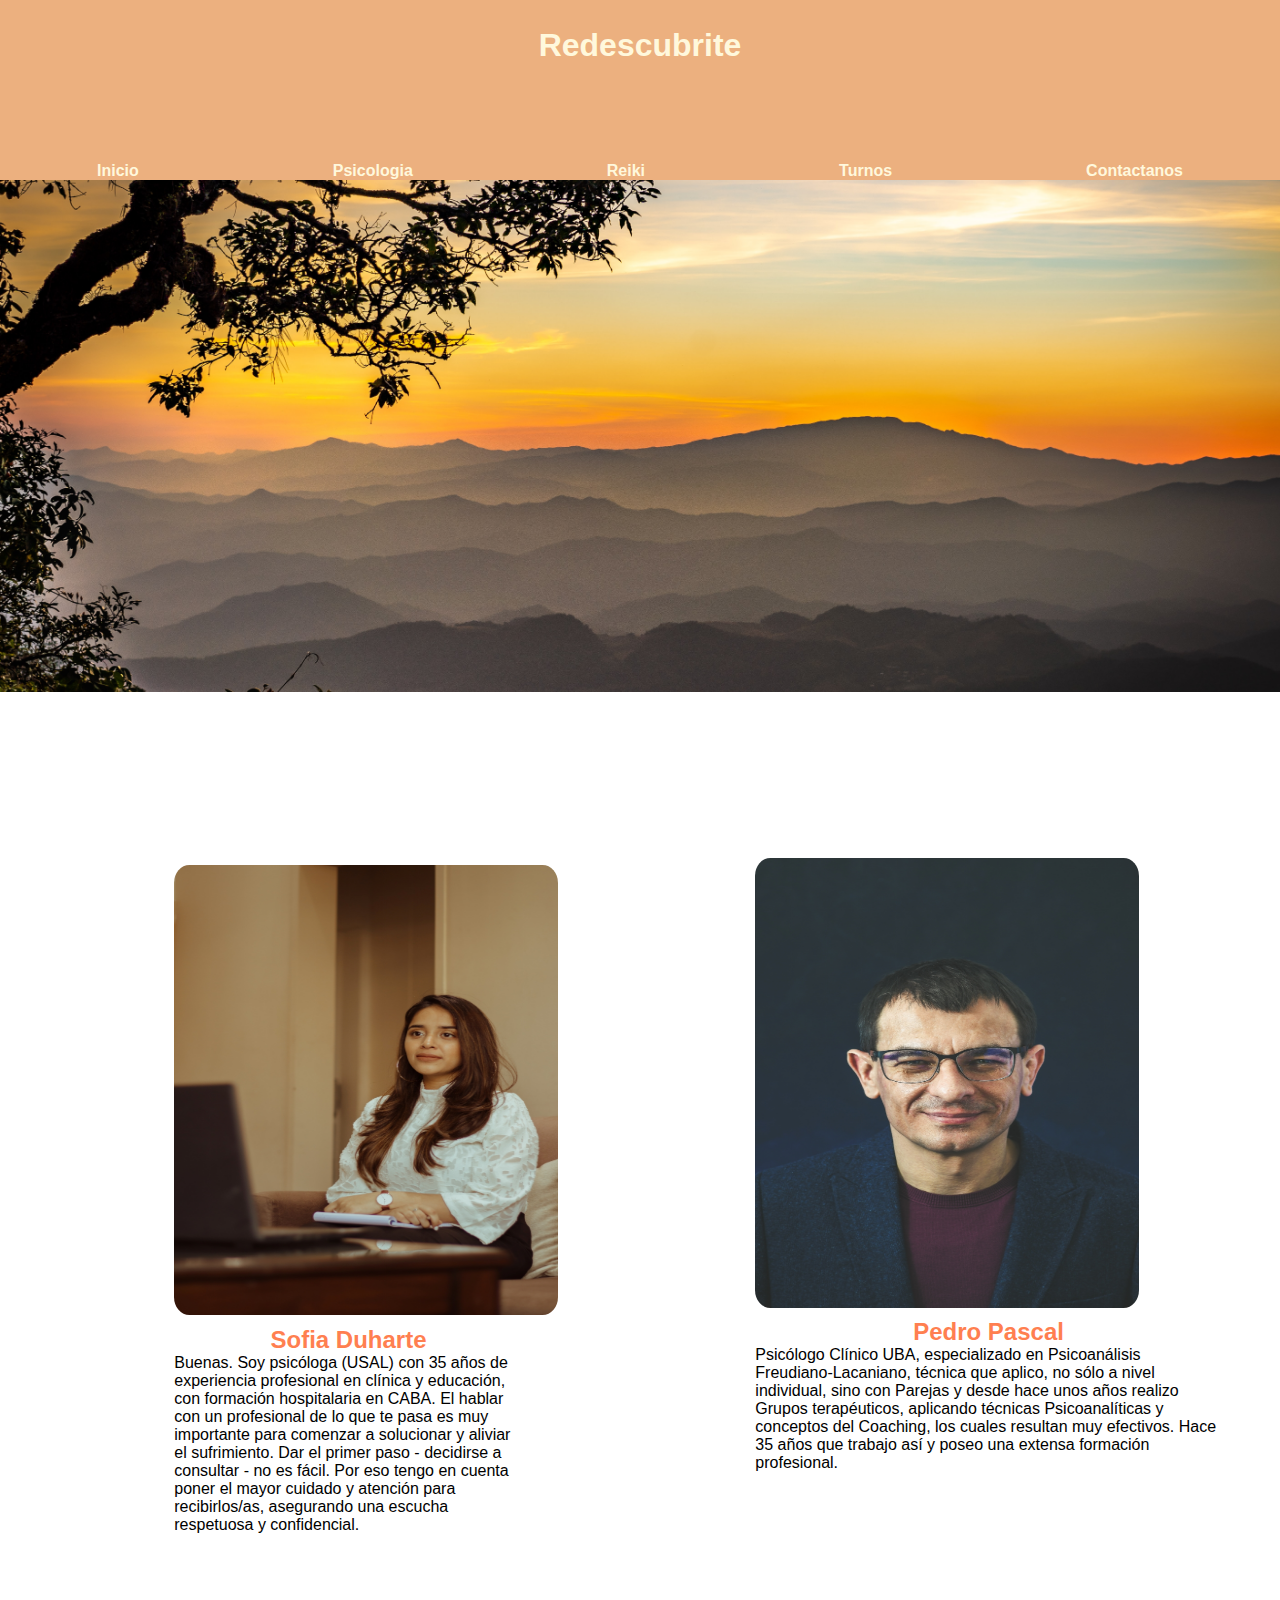
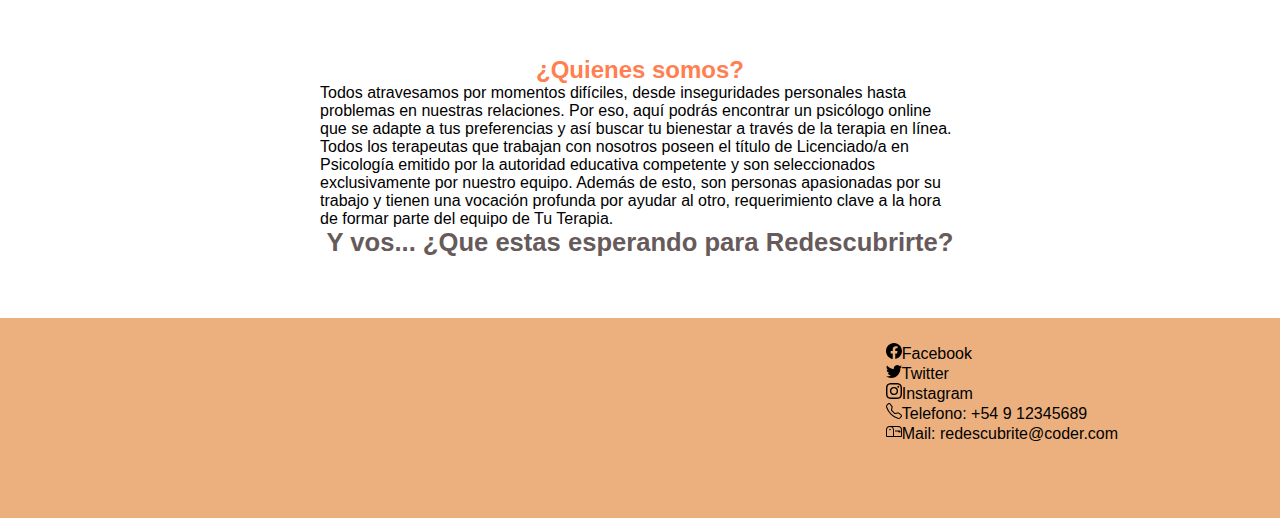
<file: index.html>
<!DOCTYPE html>
<html lang="es">
    <head>
        <meta charset="UTF-8">
        <meta name="viewport" content="width=device-width, initial-scale=1.0">
        <meta http-equiv="X-UA-Compatible" content="IE=edge">
        <meta name="description" content="En este sitio web puedes hayar una nueva terapia en tu vida,
         que no solo esta basado desde la psicología, sino tambien desde el reiki">
        <meta name="keywords" content="TERAPIA, PSICOLOGIA, REIKI">
        <title>Redescubrite</title> 
        <link rel="preconnect" href="https://fonts.gstatic.com">
        <link rel="stylesheet" href="https://uigradients.com/#AzurLane">
        <link rel="stylesheet" href="https://cdn.jsdelivr.net/npm/bootstrap@4.6.0/dist/css/bootstrap.min.css" integrity="sha384-B0vP5xmATw1+K9KRQjQERJvTumQW0nPEzvF6L/Z6nronJ3oUOFUFpCjEUQouq2+l" crossorigin="anonymous">
        <link rel="stylesheet" href="" type="text/css"> 
        <link rel="stylesheet" href="css/estilos.css">
    </head>
    <body class="content">
        <header>
            <h1 class="dates">Redescubrite</h1>
            <nav>
                <ul>
                    <li class="hello__li__a"><a href="index.html">Inicio</a></li>
                    <li class="hello__li__a"><a href="proyect/psicologia.html">Psicologia</a></li>
                    <li class="hello__li__a"><a href="proyect/reiki.html">Reiki</a></li>
                    <li class="hello__li__a"><a href="proyect/turnos.html">Turnos</a></li>
                    <li class="hello__li__a"><a href="proyect/contactanos.html">Contactanos</a></li>
                </ul>   
            </nav>
            <div class="imagenFrase"> 
                <img src="./Photos/darcey-beau-cy94-kMUPdE-unsplash.jpg" alt="" class="imagenHeader">
            </div> 
            
        </header>
        <main class="main1">  
            <div class="profesional">
                <img src= "./Photos/dollar-gill-e0eoPf10YM8-unsplash48.jpg" alt="" class="imagenProfesional1">
                <h2>Sofia Duharte</h2>
                <p class="pProfesionales1">Buenas. Soy psicóloga (USAL) con 35 años de experiencia profesional en clínica
                    y educación, con formación hospitalaria en CABA. El hablar con un profesional de lo que te pasa es muy importante
                    para comenzar a solucionar y aliviar el sufrimiento. Dar el primer paso - decidirse a consultar - no es fácil. Por eso tengo en cuenta poner el mayor
                    cuidado y atención para recibirlos/as, asegurando una escucha respetuosa y confidencial.
                </p>
            </div>
            <div class="profesional"> 
                <img src="./Photos/michal-parzuchowski-S7nzSaoMQi4-unsplash48.jpg" alt="" class="imagenProfesional2">
                <h2>Pedro Pascal</h2>
                <p class="pProfesionales2">Psicólogo Clínico UBA, especializado en Psicoanálisis Freudiano-Lacaniano, técnica que aplico, no sólo a nivel individual, sino con Parejas y desde hace unos años realizo Grupos terapéuticos, aplicando técnicas Psicoanalíticas y conceptos del Coaching, los cuales resultan muy efectivos. Hace 35 años que trabajo así y poseo una extensa formación profesional.
                    </p>  
            </div>
        </main>
        <div class="divInd">
            <h2>¿Quienes somos?</h2>
        <p class="pReiki">Todos atravesamos por momentos difíciles, 
            desde inseguridades personales hasta problemas en nuestras relaciones. 
            Por eso, aquí podrás encontrar un psicólogo online que se adapte a tus preferencias
            y así buscar tu bienestar a través de la terapia en línea. Todos los terapeutas que 
            trabajan con nosotros poseen el título de Licenciado/a en Psicología emitido por la 
            autoridad educativa competente y son seleccionados exclusivamente por nuestro equipo.
            Además de esto, son personas apasionadas por su trabajo y tienen una vocación profunda por ayudar al otro,
            requerimiento clave a la hora de formar parte del equipo de Tu Terapia. </p>
        <p class="fraseHeader dates"> 
            Y vos... ¿Que estas esperando para Redescubrirte?
        </p>  
        </div>

        <footer>
            <iframe src="https://www.google.com/maps/embed?pb=!1m18!1m12!1m3!1d3316.1537936990358!2d151.2681079340488!3d-33.78252645651318!2m3!1f0!2f0!3f0!3m2!1i1024!2i768!4f13.1!3m3!1m2!1s0x6b12abb2a3e9a3d1%3A0xb3c8d25d6c223ade!2s274%20Condamine%20St%2C%20Manly%20Vale%20NSW%202093%2C%20Australia!5e0!3m2!1ses-419!2sar!4v1622150904825!5m2!1ses-419!2sar" width="300" height="150" style="border:0;" allowfullscreen="" loading="lazy"></iframe>
            <ul>
                <li><svg xmlns="http://www.w3.org/2000/svg" width="16" height="16" fill="currentColor" class="bi bi-facebook" viewBox="0 0 16 16">
                    <path d="M16 8.049c0-4.446-3.582-8.05-8-8.05C3.58 0-.002 3.603-.002 8.05c0 4.017 2.926 7.347 6.75 7.951v-5.625h-2.03V8.05H6.75V6.275c0-2.017 1.195-3.131 3.022-3.131.876 0 1.791.157 1.791.157v1.98h-1.009c-.993 0-1.303.621-1.303 1.258v1.51h2.218l-.354 2.326H9.25V16c3.824-.604 6.75-3.934 6.75-7.951z"/>
                  </svg><a href="https://www.facebook.com/">Facebook</a></li>
                <li><svg xmlns="http://www.w3.org/2000/svg" width="16" height="16" fill="currentColor" class="bi bi-twitter" viewBox="0 0 16 16">
                    <path d="M5.026 15c6.038 0 9.341-5.003 9.341-9.334 0-.14 0-.282-.006-.422A6.685 6.685 0 0 0 16 3.542a6.658 6.658 0 0 1-1.889.518 3.301 3.301 0 0 0 1.447-1.817 6.533 6.533 0 0 1-2.087.793A3.286 3.286 0 0 0 7.875 6.03a9.325 9.325 0 0 1-6.767-3.429 3.289 3.289 0 0 0 1.018 4.382A3.323 3.323 0 0 1 .64 6.575v.045a3.288 3.288 0 0 0 2.632 3.218 3.203 3.203 0 0 1-.865.115 3.23 3.23 0 0 1-.614-.057 3.283 3.283 0 0 0 3.067 2.277A6.588 6.588 0 0 1 .78 13.58a6.32 6.32 0 0 1-.78-.045A9.344 9.344 0 0 0 5.026 15z"/>
                  </svg><a href="https://twitter.com/">Twitter</a></li>
                <li><svg xmlns="http://www.w3.org/2000/svg" width="16" height="16" fill="currentColor" class="bi bi-instagram" viewBox="0 0 16 16">
                    <path d="M8 0C5.829 0 5.556.01 4.703.048 3.85.088 3.269.222 2.76.42a3.917 3.917 0 0 0-1.417.923A3.927 3.927 0 0 0 .42 2.76C.222 3.268.087 3.85.048 4.7.01 5.555 0 5.827 0 8.001c0 2.172.01 2.444.048 3.297.04.852.174 1.433.372 1.942.205.526.478.972.923 1.417.444.445.89.719 1.416.923.51.198 1.09.333 1.942.372C5.555 15.99 5.827 16 8 16s2.444-.01 3.298-.048c.851-.04 1.434-.174 1.943-.372a3.916 3.916 0 0 0 1.416-.923c.445-.445.718-.891.923-1.417.197-.509.332-1.09.372-1.942C15.99 10.445 16 10.173 16 8s-.01-2.445-.048-3.299c-.04-.851-.175-1.433-.372-1.941a3.926 3.926 0 0 0-.923-1.417A3.911 3.911 0 0 0 13.24.42c-.51-.198-1.092-.333-1.943-.372C10.443.01 10.172 0 7.998 0h.003zm-.717 1.442h.718c2.136 0 2.389.007 3.232.046.78.035 1.204.166 1.486.275.373.145.64.319.92.599.28.28.453.546.598.92.11.281.24.705.275 1.485.039.843.047 1.096.047 3.231s-.008 2.389-.047 3.232c-.035.78-.166 1.203-.275 1.485a2.47 2.47 0 0 1-.599.919c-.28.28-.546.453-.92.598-.28.11-.704.24-1.485.276-.843.038-1.096.047-3.232.047s-2.39-.009-3.233-.047c-.78-.036-1.203-.166-1.485-.276a2.478 2.478 0 0 1-.92-.598 2.48 2.48 0 0 1-.6-.92c-.109-.281-.24-.705-.275-1.485-.038-.843-.046-1.096-.046-3.233 0-2.136.008-2.388.046-3.231.036-.78.166-1.204.276-1.486.145-.373.319-.64.599-.92.28-.28.546-.453.92-.598.282-.11.705-.24 1.485-.276.738-.034 1.024-.044 2.515-.045v.002zm4.988 1.328a.96.96 0 1 0 0 1.92.96.96 0 0 0 0-1.92zm-4.27 1.122a4.109 4.109 0 1 0 0 8.217 4.109 4.109 0 0 0 0-8.217zm0 1.441a2.667 2.667 0 1 1 0 5.334 2.667 2.667 0 0 1 0-5.334z"/>
                  </svg><a href="https://www.instagram.com/">Instagram</a></li>
                <li><svg xmlns="http://www.w3.org/2000/svg" width="16" height="16" fill="currentColor" class="bi bi-telephone" viewBox="0 0 16 16">
                    <path d="M3.654 1.328a.678.678 0 0 0-1.015-.063L1.605 2.3c-.483.484-.661 1.169-.45 1.77a17.568 17.568 0 0 0 4.168 6.608 17.569 17.569 0 0 0 6.608 4.168c.601.211 1.286.033 1.77-.45l1.034-1.034a.678.678 0 0 0-.063-1.015l-2.307-1.794a.678.678 0 0 0-.58-.122l-2.19.547a1.745 1.745 0 0 1-1.657-.459L5.482 8.062a1.745 1.745 0 0 1-.46-1.657l.548-2.19a.678.678 0 0 0-.122-.58L3.654 1.328zM1.884.511a1.745 1.745 0 0 1 2.612.163L6.29 2.98c.329.423.445.974.315 1.494l-.547 2.19a.678.678 0 0 0 .178.643l2.457 2.457a.678.678 0 0 0 .644.178l2.189-.547a1.745 1.745 0 0 1 1.494.315l2.306 1.794c.829.645.905 1.87.163 2.611l-1.034 1.034c-.74.74-1.846 1.065-2.877.702a18.634 18.634 0 0 1-7.01-4.42 18.634 18.634 0 0 1-4.42-7.009c-.362-1.03-.037-2.137.703-2.877L1.885.511z"/>
                  </svg>Telefono: +54 9 12345689</li>
                <li><svg xmlns="http://www.w3.org/2000/svg" width="16" height="16" fill="currentColor" class="bi bi-mailbox" viewBox="0 0 16 16">
                    <path d="M4 4a3 3 0 0 0-3 3v6h6V7a3 3 0 0 0-3-3zm0-1h8a4 4 0 0 1 4 4v6a1 1 0 0 1-1 1H1a1 1 0 0 1-1-1V7a4 4 0 0 1 4-4zm2.646 1A3.99 3.99 0 0 1 8 7v6h7V7a3 3 0 0 0-3-3H6.646z"/>
                    <path d="M11.793 8.5H9v-1h5a.5.5 0 0 1 .5.5v1a.5.5 0 0 1-.5.5h-1a.5.5 0 0 1-.354-.146l-.853-.854zM5 7c0 .552-.448 0-1 0s-1 .552-1 0a1 1 0 0 1 2 0z"/>
                  </svg>Mail: redescubrite@coder.com</li>
            </ul>                
        </footer>
        <script src="https://code.jquery.com/jquery-3.5.1.slim.min.js" integrity="sha384-DfXdz2htPH0lsSSs5nCTpuj/zy4C+OGpamoFVy38MVBnE+IbbVYUew+OrCXaRkfj" crossorigin="anonymous"></script>
        <script src="https://cdn.jsdelivr.net/npm/popper.js@1.16.1/dist/umd/popper.min.js" integrity="sha384-9/reFTGAW83EW2RDu2S0VKaIzap3H66lZH81PoYlFhbGU+6BZp6G7niu735Sk7lN" crossorigin="anonymous"></script>
        <script src="https://cdn.jsdelivr.net/npm/bootstrap@4.6.0/dist/js/bootstrap.min.js" integrity="sha384-+YQ4JLhjyBLPDQt//I+STsc9iw4uQqACwlvpslubQzn4u2UU2UFM80nGisd026JF" crossorigin="anonymous"></script> 
    </body>
</html>
</file>
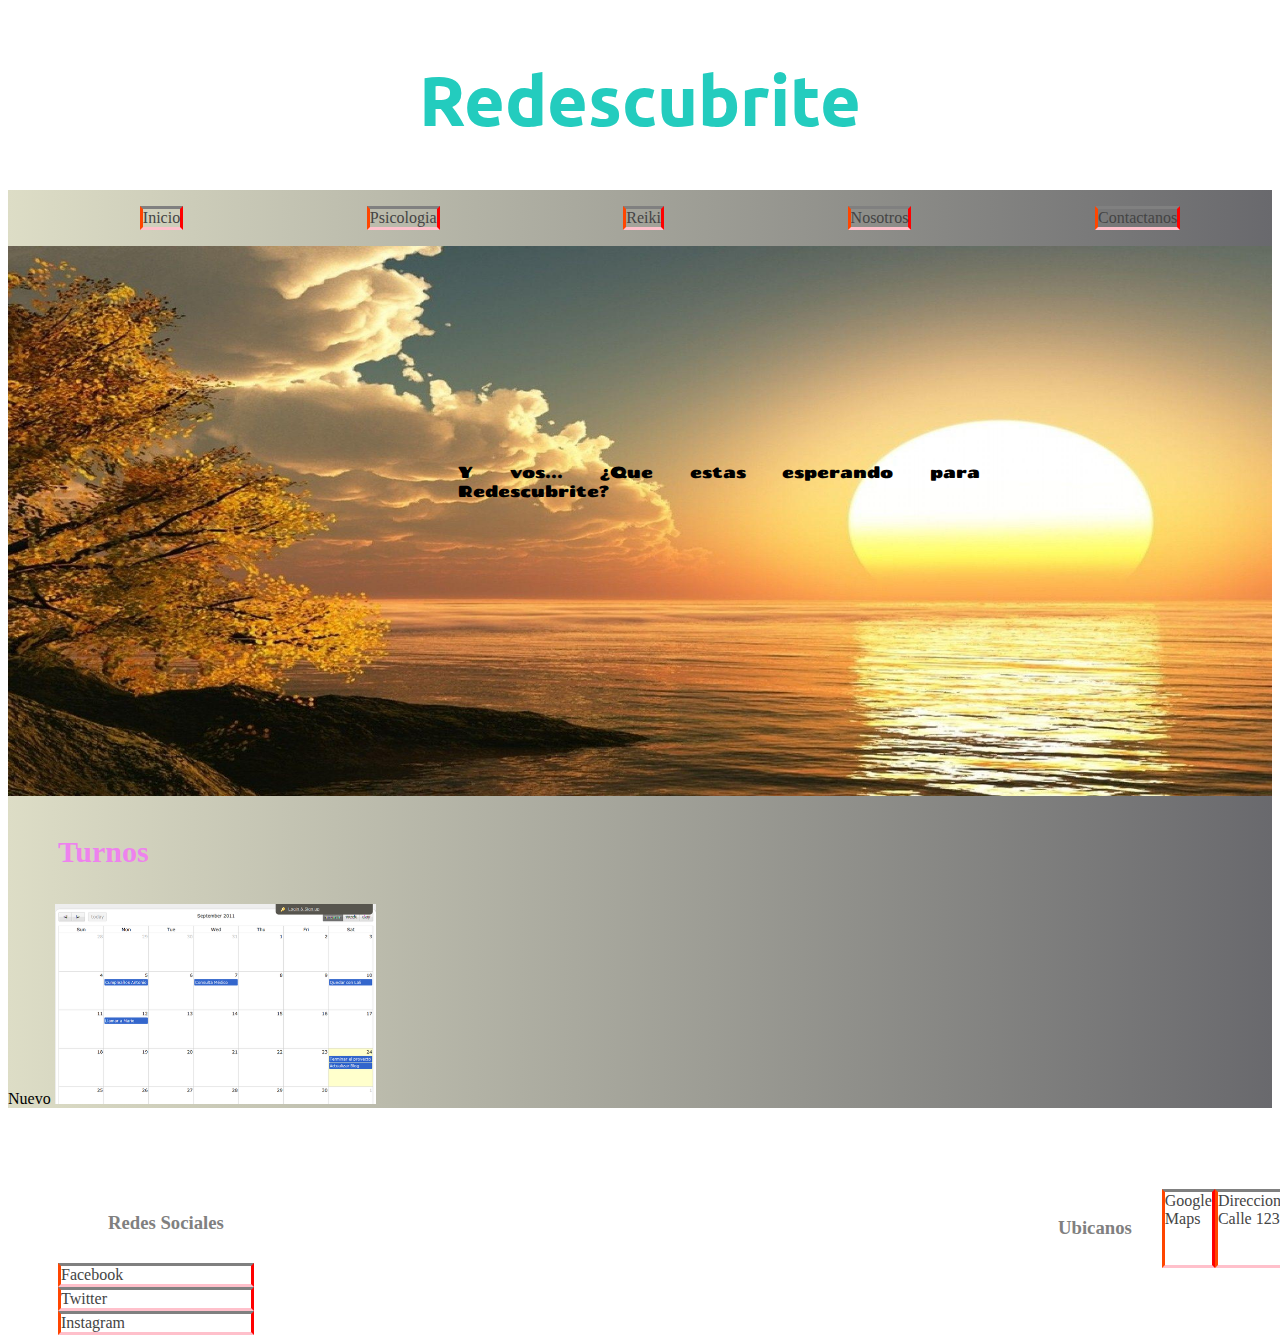
<file: indext.html>
<!DOCTYPE html>
<html lang="en">
    <head>
        <meta charset="UTF-8">
        <meta http-equiv="X-UA-Compatible" content="IE=edge">
        <meta name="descripcion" content="En este sitio web puedes hayar una nueva terapia en tu vida,
         que no solo esta basado desde la psicología, sino tambien desde el reiki">
        <meta name="keywords" content="TERAPIA, PSICOLOGIA, REIKI">
        <title>Redescubrite</title> 
        <link rel="stylesheet" href="./style.css" type="text/css">
        <link rel="stylesheet" href="https://fonts.googleapis.com/css2?family=Ubuntu&display=swap">
        <link rel="stylesheet" href="https://fonts.googleapis.com/css2?family=Yanone+Kaffeesatz&display=swap">
        <link rel="stylesheet" href="https://uigradients.com/#AzurLane">
        <link rel="stylesheet" href="https://fonts.googleapis.com/css2?family=Chango&display=swap">
        <link rel="stylesheet" href="https://cdn.jsdelivr.net/npm/bootstrap@4.6.0/dist/css/bootstrap.min.css" 
        integrity="sha384-B0vP5xmATw1+K9KRQjQERJvTumQW0nPEzvF6L/Z6nronJ3oUOFUFpCjEUQouq2+l" crossorigin="anonymous">
        <script src="https://cdn.jsdelivr.net/npm/bootstrap@4.6.0/dist/js/bootstrap.bundle.min.js" 
        integrity="sha384-Piv4xVNRyMGpqkS2by6br4gNJ7DXjqk09RmUpJ8jgGtD7zP9yug3goQfGII0yAns" crossorigin="anonymous">
        </script>
        <script src="https://code.jquery.com/jquery-3.5.1.slim.min.js" integrity="sha384-DfXdz2htPH0lsSSs5nCTpuj/zy4C+OGpamoFVy38MVBnE+IbbVYUew+OrCXaRkfj" crossorigin="anonymous"></script>
        <script src="https://cdn.jsdelivr.net/npm/popper.js@1.16.1/dist/umd/popper.min.js" 
        integrity="sha384-9/reFTGAW83EW2RDu2S0VKaIzap3H66lZH81PoYlFhbGU+6BZp6G7niu735Sk7lN" crossorigin="anonymous">
        </script>
        <script src="https://cdn.jsdelivr.net/npm/bootstrap@4.6.0/dist/js/bootstrap.min.js" 
        integrity="sha384-+YQ4JLhjyBLPDQt//I+STsc9iw4uQqACwlvpslubQzn4u2UU2UFM80nGisd026JF" crossorigin="anonymous">
        </script>
    </head>
    <body class="content">
        <header><h1 class="dates">Redescubrite</h1> </header>
        <main class="gradinicio">    
                <nav>
                    <ul class="hello">
                        <li class="hello__li__a"><a href="./indext.html">Inicio</a></li>
                        <li class="hello__li__a"><a href="./proyect/psicologia.html">Psicologia</a></li>
                        <li class="hello__li__a"><a href="./proyect/reiki.html">Reiki</a></li>
                        <li class="hello__li__a"><a href="./proyect/quienessomos.html">Nosotros</a></li>
                        <li class="hello__li__a"><a href="./proyect/contactanos.html">Contactanos</a></li>
                    </ul>   
                </nav>
            <div>
                 <p class="parrafo"> 
                        Y vos... ¿Que estas esperando para Redescubrite?
                    </p>  </div>  
                    <img src="./Photos/amanecer.jpg" alt="" class="imagen1" ></div> 
                </div>     
                    <h2> Turnos </h2> 
                    <span class="badge badge-secondary"> Nuevo </span>
                    <img src="./Photos/Calendario.png" alt="" class="imagen2"> </div>     
        </main>
        <footer>
                    <nav>
                        <ul class="ulfooter">
                            <h3>Ubicanos</h3>
                            <li><a href="https://www.google.com.ar/maps/preview">Google Maps</a></li>
                            <li><a href="">Direccion: Calle 123</a></li>
                            <li><a href="">Codigo Postal: 1234</a></li>
                            <li><a href="">Telofono: 114567895</a></li>
                        </ul>
                    </nav>
                       <div> 
                        <nav>
                                <ul class="ulfooter2 container">
                                    <h3>Redes Sociales</h3>
                                    <li><a href="https://www.facebook.com/">Facebook</a></li>
                                    <li><a href="https://twitter.com/">Twitter</a></li>
                                    <li><a href="https://www.instagram.com/">Instagram</a></li>
                                    
                                </ul>   
                    </nav>
                </div>  
                </div>     
            </footer>
    </body>
</html>
</file>
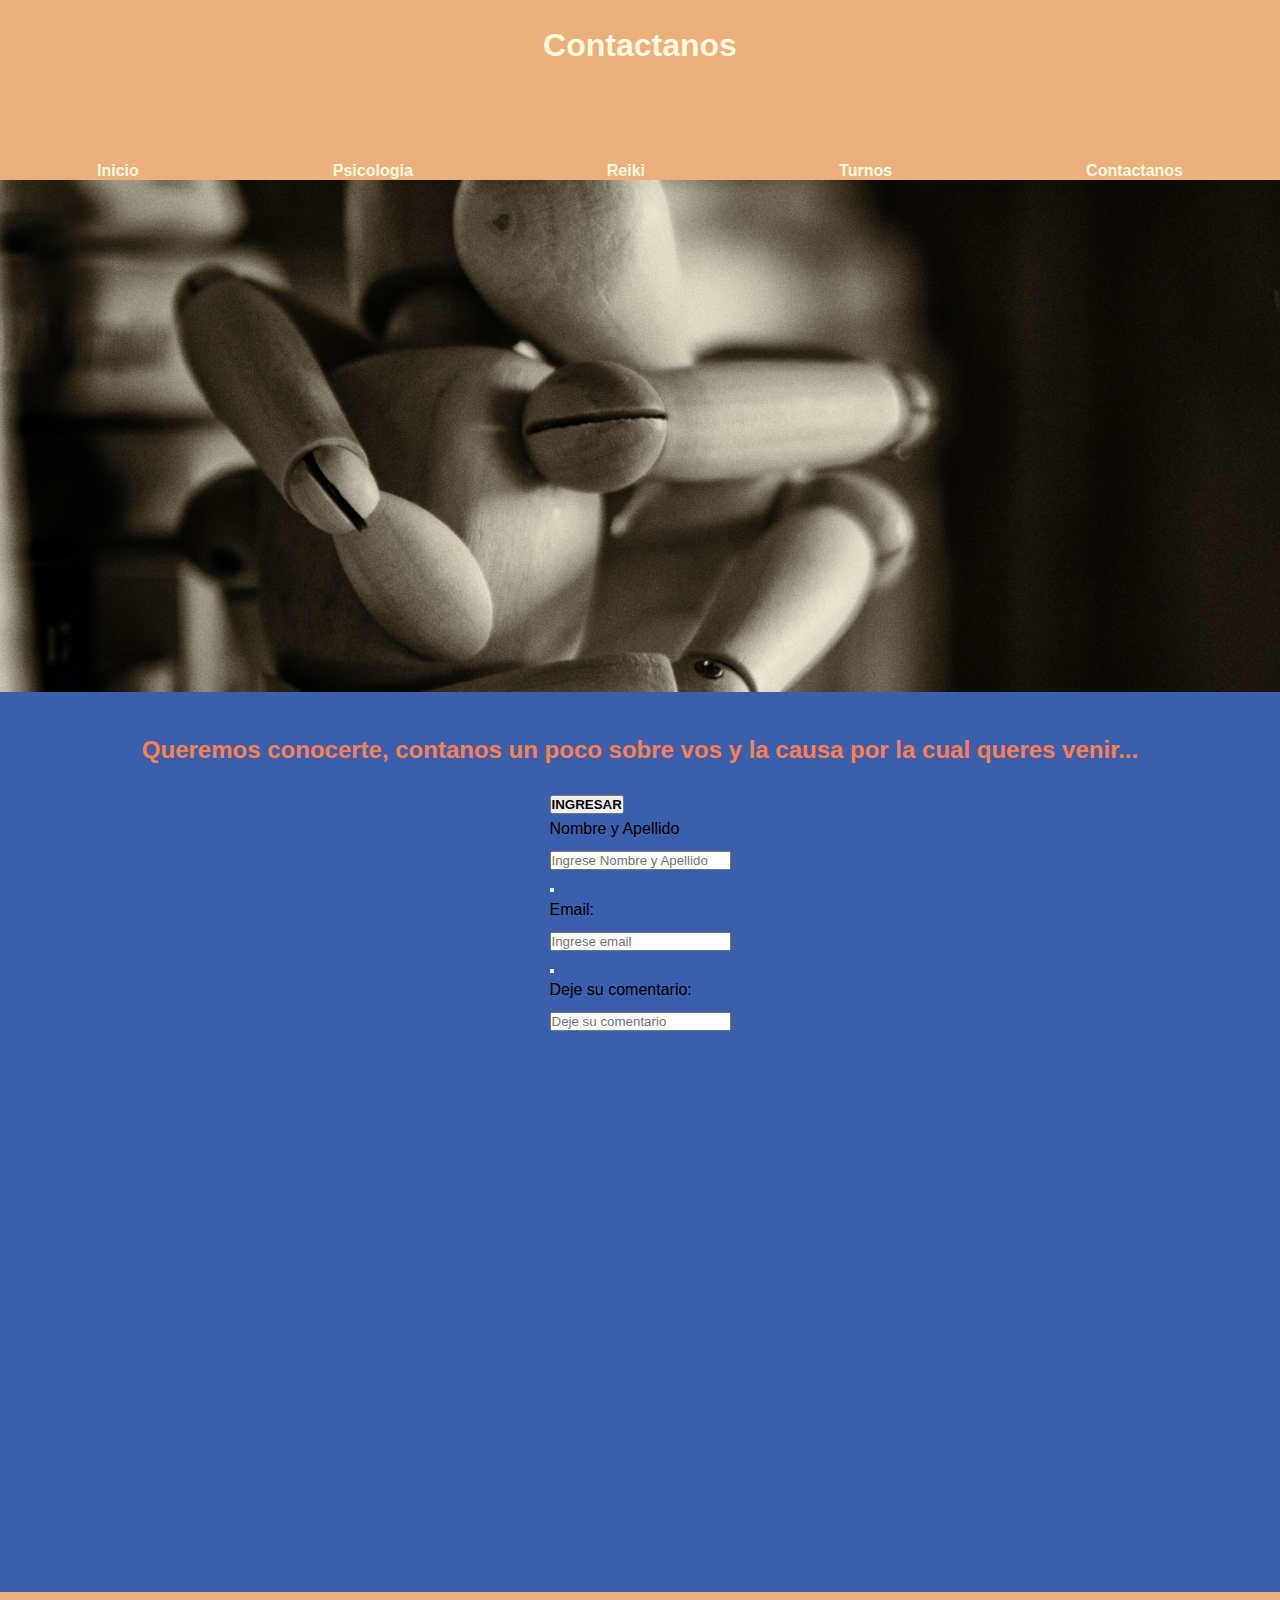
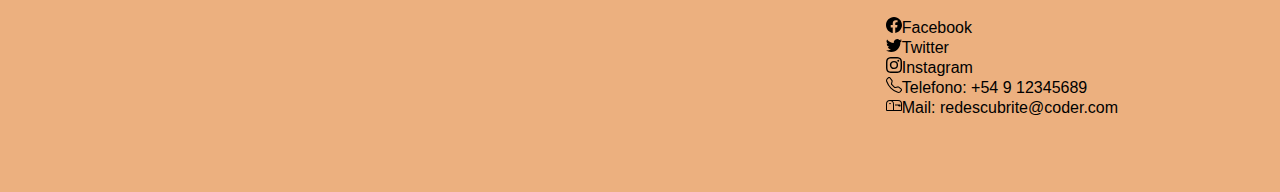
<file: proyect/contactanos.html>
<!DOCTYPE html>
<html lang="es">
    <head>
        <meta charset="UTF-8">
        <meta name="viewport" content="width=device-width, initial-scale=1.0">
        <meta http-equiv="X-UA-Compatible" content="IE=edge">
        <meta name="description" content="En este sitio web puedes hayar una nueva terapia en tu vida,
         que no solo esta basado desde la psicología, sino tambien desde el reiki">
        <meta name="keywords" content="TERAPIA, PSICOLOGIA, REIKI">
        <title>Redescubrite</title> 
        <link rel="preconnect" href="https://fonts.gstatic.com">
        <link rel="stylesheet" href="https://uigradients.com/#AzurLane">
        <link rel="stylesheet" href="https://cdn.jsdelivr.net/npm/bootstrap@4.6.0/dist/css/bootstrap.min.css" integrity="sha384-B0vP5xmATw1+K9KRQjQERJvTumQW0nPEzvF6L/Z6nronJ3oUOFUFpCjEUQouq2+l" crossorigin="anonymous">
        <link rel="stylesheet" href="" type="text/css"> 
        <link rel="stylesheet" href="../css/estilos.css">
    </head>
    <body class="content">
        <header>
            <h1 class="dates">Contactanos</h1>
            <nav>
              <ul>
                  <li class="hello__li__a"><a href="../index.html">Inicio</a></li>
                  <li class="hello__li__a"><a href="./psicologia.html">Psicologia</a></li>
                  <li class="hello__li__a"><a href="./reiki.html">Reiki</a></li>
                  <li class="hello__li__a"><a href="./turnos.html">Turnos</a></li>
                  <li class="hello__li__a"><a href="./contactanos.html">Contactanos</a></li>
              </ul>   
          </nav>
        <div class="imagenFrase">
            <img src="../Photos/marco-bianchetti-vzFTmxTl0DQ-unsplash.jpg" alt="" class="imagenHeader">
        </div> 
    </header>
    <main class="backgroundcontactanos main3">
       <h2>Queremos conocerte, contanos un poco sobre vos y la causa por la cual queres venir...</h2>
        <div class="container">
          <form action="#">
            <button type="submit" class="btn btn-default">
            <p class="pTurnos">INGRESAR</p> </button>
            <div class="form-group">
              <label for="Nombre y Apellido">Nombre y Apellido</label>
              <input type="Nombre y Apellido" class="form-control" id="Nombre y Apellido" placeholder="Ingrese Nombre y Apellido" name="Nombre y Apellido">
        </div>
            <button type="submit" class="btn btn-default">
                    </button>
          <form action="#">
            <div class="form-group">
              <label for="email">Email:</label>
              <input type="email" class="form-control" id="email" placeholder="Ingrese email" name="email">
            </div>
          <form action="#">
              <button type="submit" class="btn btn-default">
                  </button>
                <div class="form-group">
                  <label for="Deje su comentario">Deje su comentario:</label>
                  <input type="Deje su comentario" class="form-control" id="Deje su comentario" placeholder="Deje su comentario" name="Deje su comentario">
                </div>
          </form>
      </main>
      <footer>
        <iframe src="https://www.google.com/maps/embed?pb=!1m18!1m12!1m3!1d3316.1537936990358!2d151.2681079340488!3d-33.78252645651318!2m3!1f0!2f0!3f0!3m2!1i1024!2i768!4f13.1!3m3!1m2!1s0x6b12abb2a3e9a3d1%3A0xb3c8d25d6c223ade!2s274%20Condamine%20St%2C%20Manly%20Vale%20NSW%202093%2C%20Australia!5e0!3m2!1ses-419!2sar!4v1622150904825!5m2!1ses-419!2sar" width="300" height="150" style="border:0;" allowfullscreen="" loading="lazy"></iframe>
        <ul>
            <li><svg xmlns="http://www.w3.org/2000/svg" width="16" height="16" fill="currentColor" class="bi bi-facebook" viewBox="0 0 16 16">
                <path d="M16 8.049c0-4.446-3.582-8.05-8-8.05C3.58 0-.002 3.603-.002 8.05c0 4.017 2.926 7.347 6.75 7.951v-5.625h-2.03V8.05H6.75V6.275c0-2.017 1.195-3.131 3.022-3.131.876 0 1.791.157 1.791.157v1.98h-1.009c-.993 0-1.303.621-1.303 1.258v1.51h2.218l-.354 2.326H9.25V16c3.824-.604 6.75-3.934 6.75-7.951z"/>
              </svg><a href="https://www.facebook.com/">Facebook</a></li>
            <li><svg xmlns="http://www.w3.org/2000/svg" width="16" height="16" fill="currentColor" class="bi bi-twitter" viewBox="0 0 16 16">
                <path d="M5.026 15c6.038 0 9.341-5.003 9.341-9.334 0-.14 0-.282-.006-.422A6.685 6.685 0 0 0 16 3.542a6.658 6.658 0 0 1-1.889.518 3.301 3.301 0 0 0 1.447-1.817 6.533 6.533 0 0 1-2.087.793A3.286 3.286 0 0 0 7.875 6.03a9.325 9.325 0 0 1-6.767-3.429 3.289 3.289 0 0 0 1.018 4.382A3.323 3.323 0 0 1 .64 6.575v.045a3.288 3.288 0 0 0 2.632 3.218 3.203 3.203 0 0 1-.865.115 3.23 3.23 0 0 1-.614-.057 3.283 3.283 0 0 0 3.067 2.277A6.588 6.588 0 0 1 .78 13.58a6.32 6.32 0 0 1-.78-.045A9.344 9.344 0 0 0 5.026 15z"/>
              </svg><a href="https://twitter.com/">Twitter</a></li>
            <li><svg xmlns="http://www.w3.org/2000/svg" width="16" height="16" fill="currentColor" class="bi bi-instagram" viewBox="0 0 16 16">
                <path d="M8 0C5.829 0 5.556.01 4.703.048 3.85.088 3.269.222 2.76.42a3.917 3.917 0 0 0-1.417.923A3.927 3.927 0 0 0 .42 2.76C.222 3.268.087 3.85.048 4.7.01 5.555 0 5.827 0 8.001c0 2.172.01 2.444.048 3.297.04.852.174 1.433.372 1.942.205.526.478.972.923 1.417.444.445.89.719 1.416.923.51.198 1.09.333 1.942.372C5.555 15.99 5.827 16 8 16s2.444-.01 3.298-.048c.851-.04 1.434-.174 1.943-.372a3.916 3.916 0 0 0 1.416-.923c.445-.445.718-.891.923-1.417.197-.509.332-1.09.372-1.942C15.99 10.445 16 10.173 16 8s-.01-2.445-.048-3.299c-.04-.851-.175-1.433-.372-1.941a3.926 3.926 0 0 0-.923-1.417A3.911 3.911 0 0 0 13.24.42c-.51-.198-1.092-.333-1.943-.372C10.443.01 10.172 0 7.998 0h.003zm-.717 1.442h.718c2.136 0 2.389.007 3.232.046.78.035 1.204.166 1.486.275.373.145.64.319.92.599.28.28.453.546.598.92.11.281.24.705.275 1.485.039.843.047 1.096.047 3.231s-.008 2.389-.047 3.232c-.035.78-.166 1.203-.275 1.485a2.47 2.47 0 0 1-.599.919c-.28.28-.546.453-.92.598-.28.11-.704.24-1.485.276-.843.038-1.096.047-3.232.047s-2.39-.009-3.233-.047c-.78-.036-1.203-.166-1.485-.276a2.478 2.478 0 0 1-.92-.598 2.48 2.48 0 0 1-.6-.92c-.109-.281-.24-.705-.275-1.485-.038-.843-.046-1.096-.046-3.233 0-2.136.008-2.388.046-3.231.036-.78.166-1.204.276-1.486.145-.373.319-.64.599-.92.28-.28.546-.453.92-.598.282-.11.705-.24 1.485-.276.738-.034 1.024-.044 2.515-.045v.002zm4.988 1.328a.96.96 0 1 0 0 1.92.96.96 0 0 0 0-1.92zm-4.27 1.122a4.109 4.109 0 1 0 0 8.217 4.109 4.109 0 0 0 0-8.217zm0 1.441a2.667 2.667 0 1 1 0 5.334 2.667 2.667 0 0 1 0-5.334z"/>
              </svg><a href="https://www.instagram.com/">Instagram</a></li>
            <li><svg xmlns="http://www.w3.org/2000/svg" width="16" height="16" fill="currentColor" class="bi bi-telephone" viewBox="0 0 16 16">
                <path d="M3.654 1.328a.678.678 0 0 0-1.015-.063L1.605 2.3c-.483.484-.661 1.169-.45 1.77a17.568 17.568 0 0 0 4.168 6.608 17.569 17.569 0 0 0 6.608 4.168c.601.211 1.286.033 1.77-.45l1.034-1.034a.678.678 0 0 0-.063-1.015l-2.307-1.794a.678.678 0 0 0-.58-.122l-2.19.547a1.745 1.745 0 0 1-1.657-.459L5.482 8.062a1.745 1.745 0 0 1-.46-1.657l.548-2.19a.678.678 0 0 0-.122-.58L3.654 1.328zM1.884.511a1.745 1.745 0 0 1 2.612.163L6.29 2.98c.329.423.445.974.315 1.494l-.547 2.19a.678.678 0 0 0 .178.643l2.457 2.457a.678.678 0 0 0 .644.178l2.189-.547a1.745 1.745 0 0 1 1.494.315l2.306 1.794c.829.645.905 1.87.163 2.611l-1.034 1.034c-.74.74-1.846 1.065-2.877.702a18.634 18.634 0 0 1-7.01-4.42 18.634 18.634 0 0 1-4.42-7.009c-.362-1.03-.037-2.137.703-2.877L1.885.511z"/>
              </svg>Telefono: +54 9 12345689</li>
            <li><svg xmlns="http://www.w3.org/2000/svg" width="16" height="16" fill="currentColor" class="bi bi-mailbox" viewBox="0 0 16 16">
                <path d="M4 4a3 3 0 0 0-3 3v6h6V7a3 3 0 0 0-3-3zm0-1h8a4 4 0 0 1 4 4v6a1 1 0 0 1-1 1H1a1 1 0 0 1-1-1V7a4 4 0 0 1 4-4zm2.646 1A3.99 3.99 0 0 1 8 7v6h7V7a3 3 0 0 0-3-3H6.646z"/>
                <path d="M11.793 8.5H9v-1h5a.5.5 0 0 1 .5.5v1a.5.5 0 0 1-.5.5h-1a.5.5 0 0 1-.354-.146l-.853-.854zM5 7c0 .552-.448 0-1 0s-1 .552-1 0a1 1 0 0 1 2 0z"/>
              </svg>Mail: redescubrite@coder.com</li>
        </ul>                
    </footer>
      <script src="https://code.jquery.com/jquery-3.5.1.slim.min.js" integrity="sha384-DfXdz2htPH0lsSSs5nCTpuj/zy4C+OGpamoFVy38MVBnE+IbbVYUew+OrCXaRkfj" crossorigin="anonymous"></script>
        <script src="https://cdn.jsdelivr.net/npm/popper.js@1.16.1/dist/umd/popper.min.js" integrity="sha384-9/reFTGAW83EW2RDu2S0VKaIzap3H66lZH81PoYlFhbGU+6BZp6G7niu735Sk7lN" crossorigin="anonymous"></script>
        <script src="https://cdn.jsdelivr.net/npm/bootstrap@4.6.0/dist/js/bootstrap.min.js" integrity="sha384-+YQ4JLhjyBLPDQt//I+STsc9iw4uQqACwlvpslubQzn4u2UU2UFM80nGisd026JF" crossorigin="anonymous"></script>
    </body>
</html>
</file>
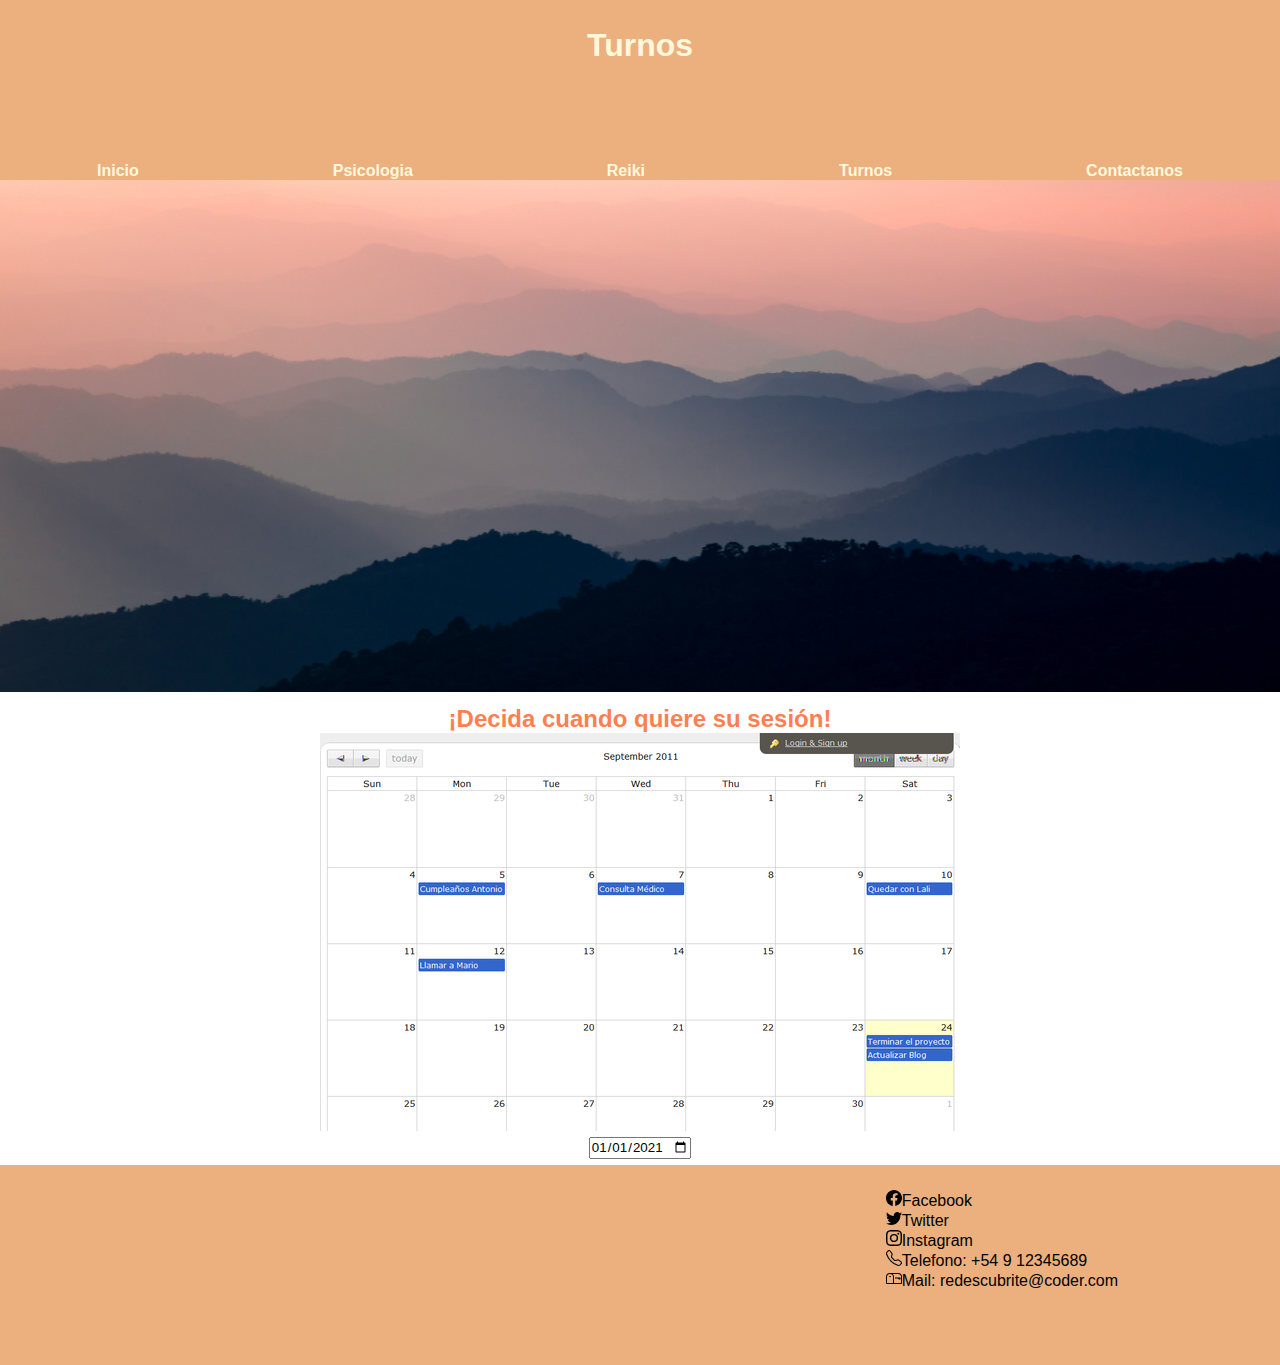
<file: proyect/turnos.html>
<!DOCTYPE html>
<html lang="es">
    <head>
        <meta charset="UTF-8">
        <meta name="viewport" content="width=device-width, initial-scale=1.0">
        <meta http-equiv="X-UA-Compatible" content="IE=edge">
        <meta name="description" content="En este sitio web puedes hayar una nueva terapia en tu vida,
         que no solo esta basado desde la psicología, sino tambien desde el reiki">
        <meta name="keywords" content="TERAPIA, PSICOLOGIA, REIKI">
        <title>Redescubrite</title> 
        <link rel="preconnect" href="https://fonts.gstatic.com">
        <link rel="stylesheet" href="https://uigradients.com/#AzurLane">
        <link rel="stylesheet" href="https://cdn.jsdelivr.net/npm/bootstrap@4.6.0/dist/css/bootstrap.min.css" integrity="sha384-B0vP5xmATw1+K9KRQjQERJvTumQW0nPEzvF6L/Z6nronJ3oUOFUFpCjEUQouq2+l" crossorigin="anonymous">
        <link rel="stylesheet" href="" type="text/css"> 
        <link rel="stylesheet" href="../css/estilos.css">
    </head>
    <body class="content">
        <header>
            <h1 class="dates">Turnos</h1>
            <nav>
                <ul>
                    <li class="hello__li__a"><a href="../index.html">Inicio</a></li>
                    <li class="hello__li__a"><a href="./psicologia.html">Psicologia</a></li>
                    <li class="hello__li__a"><a href="./reiki.html">Reiki</a></li>
                    <li class="hello__li__a"><a href="./turnos.html">Turnos</a></li>
                    <li class="hello__li__a"><a href="./contactanos.html">Contactanos</a></li>
                </ul>   
            </nav>
            <div class="imagenFrase">
                <img src="../Photos/ash-edmonds-mXBZo6PvjMk-unsplash.jpg" alt="" class="imagenHeader">
            </div> 
      </header>
      <main class="main2">
          <h2 class="dates">¡Decida cuando quiere su sesión!</h2>
          <img src="../Photos/Calendario.png" alt="" class="imagenturnos">
          <input type="date" id="start" name="trip-start"
        value="2021-01-01"
        min="2021-01-01" max="2021-12-31">
    </main>
    <footer>
        <iframe src="https://www.google.com/maps/embed?pb=!1m18!1m12!1m3!1d3316.1537936990358!2d151.2681079340488!3d-33.78252645651318!2m3!1f0!2f0!3f0!3m2!1i1024!2i768!4f13.1!3m3!1m2!1s0x6b12abb2a3e9a3d1%3A0xb3c8d25d6c223ade!2s274%20Condamine%20St%2C%20Manly%20Vale%20NSW%202093%2C%20Australia!5e0!3m2!1ses-419!2sar!4v1622150904825!5m2!1ses-419!2sar" width="300" height="150" style="border:0;" allowfullscreen="" loading="lazy"></iframe>
        <ul>
            <li><svg xmlns="http://www.w3.org/2000/svg" width="16" height="16" fill="currentColor" class="bi bi-facebook" viewBox="0 0 16 16">
                <path d="M16 8.049c0-4.446-3.582-8.05-8-8.05C3.58 0-.002 3.603-.002 8.05c0 4.017 2.926 7.347 6.75 7.951v-5.625h-2.03V8.05H6.75V6.275c0-2.017 1.195-3.131 3.022-3.131.876 0 1.791.157 1.791.157v1.98h-1.009c-.993 0-1.303.621-1.303 1.258v1.51h2.218l-.354 2.326H9.25V16c3.824-.604 6.75-3.934 6.75-7.951z"/>
              </svg><a href="https://www.facebook.com/">Facebook</a></li>
            <li><svg xmlns="http://www.w3.org/2000/svg" width="16" height="16" fill="currentColor" class="bi bi-twitter" viewBox="0 0 16 16">
                <path d="M5.026 15c6.038 0 9.341-5.003 9.341-9.334 0-.14 0-.282-.006-.422A6.685 6.685 0 0 0 16 3.542a6.658 6.658 0 0 1-1.889.518 3.301 3.301 0 0 0 1.447-1.817 6.533 6.533 0 0 1-2.087.793A3.286 3.286 0 0 0 7.875 6.03a9.325 9.325 0 0 1-6.767-3.429 3.289 3.289 0 0 0 1.018 4.382A3.323 3.323 0 0 1 .64 6.575v.045a3.288 3.288 0 0 0 2.632 3.218 3.203 3.203 0 0 1-.865.115 3.23 3.23 0 0 1-.614-.057 3.283 3.283 0 0 0 3.067 2.277A6.588 6.588 0 0 1 .78 13.58a6.32 6.32 0 0 1-.78-.045A9.344 9.344 0 0 0 5.026 15z"/>
              </svg><a href="https://twitter.com/">Twitter</a></li>
            <li><svg xmlns="http://www.w3.org/2000/svg" width="16" height="16" fill="currentColor" class="bi bi-instagram" viewBox="0 0 16 16">
                <path d="M8 0C5.829 0 5.556.01 4.703.048 3.85.088 3.269.222 2.76.42a3.917 3.917 0 0 0-1.417.923A3.927 3.927 0 0 0 .42 2.76C.222 3.268.087 3.85.048 4.7.01 5.555 0 5.827 0 8.001c0 2.172.01 2.444.048 3.297.04.852.174 1.433.372 1.942.205.526.478.972.923 1.417.444.445.89.719 1.416.923.51.198 1.09.333 1.942.372C5.555 15.99 5.827 16 8 16s2.444-.01 3.298-.048c.851-.04 1.434-.174 1.943-.372a3.916 3.916 0 0 0 1.416-.923c.445-.445.718-.891.923-1.417.197-.509.332-1.09.372-1.942C15.99 10.445 16 10.173 16 8s-.01-2.445-.048-3.299c-.04-.851-.175-1.433-.372-1.941a3.926 3.926 0 0 0-.923-1.417A3.911 3.911 0 0 0 13.24.42c-.51-.198-1.092-.333-1.943-.372C10.443.01 10.172 0 7.998 0h.003zm-.717 1.442h.718c2.136 0 2.389.007 3.232.046.78.035 1.204.166 1.486.275.373.145.64.319.92.599.28.28.453.546.598.92.11.281.24.705.275 1.485.039.843.047 1.096.047 3.231s-.008 2.389-.047 3.232c-.035.78-.166 1.203-.275 1.485a2.47 2.47 0 0 1-.599.919c-.28.28-.546.453-.92.598-.28.11-.704.24-1.485.276-.843.038-1.096.047-3.232.047s-2.39-.009-3.233-.047c-.78-.036-1.203-.166-1.485-.276a2.478 2.478 0 0 1-.92-.598 2.48 2.48 0 0 1-.6-.92c-.109-.281-.24-.705-.275-1.485-.038-.843-.046-1.096-.046-3.233 0-2.136.008-2.388.046-3.231.036-.78.166-1.204.276-1.486.145-.373.319-.64.599-.92.28-.28.546-.453.92-.598.282-.11.705-.24 1.485-.276.738-.034 1.024-.044 2.515-.045v.002zm4.988 1.328a.96.96 0 1 0 0 1.92.96.96 0 0 0 0-1.92zm-4.27 1.122a4.109 4.109 0 1 0 0 8.217 4.109 4.109 0 0 0 0-8.217zm0 1.441a2.667 2.667 0 1 1 0 5.334 2.667 2.667 0 0 1 0-5.334z"/>
              </svg><a href="https://www.instagram.com/">Instagram</a></li>
            <li><svg xmlns="http://www.w3.org/2000/svg" width="16" height="16" fill="currentColor" class="bi bi-telephone" viewBox="0 0 16 16">
                <path d="M3.654 1.328a.678.678 0 0 0-1.015-.063L1.605 2.3c-.483.484-.661 1.169-.45 1.77a17.568 17.568 0 0 0 4.168 6.608 17.569 17.569 0 0 0 6.608 4.168c.601.211 1.286.033 1.77-.45l1.034-1.034a.678.678 0 0 0-.063-1.015l-2.307-1.794a.678.678 0 0 0-.58-.122l-2.19.547a1.745 1.745 0 0 1-1.657-.459L5.482 8.062a1.745 1.745 0 0 1-.46-1.657l.548-2.19a.678.678 0 0 0-.122-.58L3.654 1.328zM1.884.511a1.745 1.745 0 0 1 2.612.163L6.29 2.98c.329.423.445.974.315 1.494l-.547 2.19a.678.678 0 0 0 .178.643l2.457 2.457a.678.678 0 0 0 .644.178l2.189-.547a1.745 1.745 0 0 1 1.494.315l2.306 1.794c.829.645.905 1.87.163 2.611l-1.034 1.034c-.74.74-1.846 1.065-2.877.702a18.634 18.634 0 0 1-7.01-4.42 18.634 18.634 0 0 1-4.42-7.009c-.362-1.03-.037-2.137.703-2.877L1.885.511z"/>
              </svg>Telefono: +54 9 12345689</li>
            <li><svg xmlns="http://www.w3.org/2000/svg" width="16" height="16" fill="currentColor" class="bi bi-mailbox" viewBox="0 0 16 16">
                <path d="M4 4a3 3 0 0 0-3 3v6h6V7a3 3 0 0 0-3-3zm0-1h8a4 4 0 0 1 4 4v6a1 1 0 0 1-1 1H1a1 1 0 0 1-1-1V7a4 4 0 0 1 4-4zm2.646 1A3.99 3.99 0 0 1 8 7v6h7V7a3 3 0 0 0-3-3H6.646z"/>
                <path d="M11.793 8.5H9v-1h5a.5.5 0 0 1 .5.5v1a.5.5 0 0 1-.5.5h-1a.5.5 0 0 1-.354-.146l-.853-.854zM5 7c0 .552-.448 0-1 0s-1 .552-1 0a1 1 0 0 1 2 0z"/>
              </svg>Mail: redescubrite@coder.com</li>
        </ul>                
    </footer>
                <script src="https://code.jquery.com/jquery-3.5.1.slim.min.js" integrity="sha384-DfXdz2htPH0lsSSs5nCTpuj/zy4C+OGpamoFVy38MVBnE+IbbVYUew+OrCXaRkfj" crossorigin="anonymous"></script>
                <script src="https://cdn.jsdelivr.net/npm/popper.js@1.16.1/dist/umd/popper.min.js" integrity="sha384-9/reFTGAW83EW2RDu2S0VKaIzap3H66lZH81PoYlFhbGU+6BZp6G7niu735Sk7lN" crossorigin="anonymous"></script>
                <script src="https://cdn.jsdelivr.net/npm/bootstrap@4.6.0/dist/js/bootstrap.min.js" integrity="sha384-+YQ4JLhjyBLPDQt//I+STsc9iw4uQqACwlvpslubQzn4u2UU2UFM80nGisd026JF" crossorigin="anonymous"></script>
     </body>
</html>
</file>
<file: css/estilos.css>
*{
    margin: 0%;
    padding: 0px;
    font-family: 'Quicksand', sans-serif;
}

a{
    color: black;
    text-decoration: none;
}
a:hover{
    text-decoration: none;
    color: black;
}
ul{
    list-style-type: none;
}
header{
    background-color: rgb(236, 176, 127);
}
nav {
    height: 10vh;
    display: flex;
    align-items: flex-end;
}
nav ul {
    display: flex;
    justify-content: space-around;
    width: 100vw;
}
nav a {
    color: cornsilk;
    font-weight: bold;
}
h1{
    text-align: center;
    height: 10vh;
    display: flex;
    align-items: center;
    justify-content: center;
    color: cornsilk;
}
.imagenFrase{
    position: relative;
    height: 40vw;
}
.imagenHeader{
    position: relative;
    width: 100%;
    height: 100%;
    object-fit: cover;
}
.fraseHeader{
    text-align: center;
    height: 10vh;
    left: 50%;
    bottom: 50%;
    width: 100%;
    font-size: 2vw;
    color:rgb(102, 90, 90);
    font-weight: bold;
}
h2 {
    color: coral;
    text-align: center;
    height: 10%;
    display: flex;
    align-items: center;
    justify-content: center;
    margin-top: 1%;
}

.quienes_somos {
    display: flexbox;
}
.main1 {
    display: flex;
    align-items: center;
    justify-content: center;
    height: 100vh;
}
.pProfesionales1 {
    font-size: 100%;
    width: 50%;
    margin-left: 25%;
}
.pProfesionales2 {
    font-size: 100%;
    width: 80%;
    margin-left: 10%;
    
}
.profesionales {
    top: 50%;
    text-align: center;
}
.divInd {
    margin-top: 5%;
}
footer {
    
    display: flex;
    justify-content: space-around;
    align-items: stretch;
    padding: 25px;
    width: 100%;
    background-color: rgb(236, 176, 127);
}
.imagenProfesional1 {
    border-radius: 4%;
    height: 50vh;
    width: 30vw;
    margin-left: 25%;
    margin-top: 16.5%;
}
.imagenProfesional2 {
    border-radius: 4%;
    height: 50vh;
    width: 30vw;
    margin-left: 10%;
    margin-top: 8%;
}

.gridd {
    display: grid;
    grid-template-columns: 25vh 25vh
}
.dates {
    animation-duration: 2s;
    animation-name: aparecer;
    animation-iteration-count: infinite;
    }
@keyframes aparecer {
    0% {
      opacity: 0;
    }
    100% {
      opacity: 1;
    }
}
label {
    display: block;
    font: 1rem 'Fira Sans', sans-serif;
}

input,
label {
    margin: .4rem 0;
}
.imagenturnos {
    position: relative;
    width: 50%;
    height: 50%;
    object-fit: cover;
}
.pTurnos {
    font-weight: bold;
}
.imagencalendario {
    border-radius: 4%;
    height: 50%;
    width: 50%;
}
.backgroundcontactanos {
    font-weight: bold;
    background-color: rgb(60, 95, 172);

}
.main2 {
    display: flex;
    flex-direction: column;
    align-items: center; 
}
.divreiki{
    top: 5%;
    height: 10%;
    align-items: center;
}
.imagenreiki {
    border-radius: 4%;
    width: 40vw;
    height: 20%;
    object-fit: cover;
    margin-left: 30%;
}
.pReiki {
    font-size: 100%;
    width: 50%;
    margin-left: 25%;
    align-items: center;
    justify-content: center;
}
.quees{
    margin-top: 2%;
}
@media screen and (max-width: 1000px) {
        .imagenProfesional1 {
            margin-top: 25%;
        }
}
@media screen and (max-width: 768px) {
    .imagenProfesional1 {
        margin-left: 25%;
        margin-top:22.5%
    }
    .imagenProfesional2{
        margin-left: 10%;
        margin-top: 5%;
    }
    .pProfesionales1{
        font-size: 75%;
        margin-left: 25%;
    }
    .pProfesionales2 {
        font-size: 75%;
        margin-left: 5%;
    }
    .fraseHeader {
        font-size: 3vw;
    }
    .imagenturnos {
        width: 50%;
        height: 50%;
    }
    video {
        width: 100%;
        height: 100%;
    }
    .pReiki {
        font-size: 80%;
        width: 90%;
        margin-left: 5%;
        margin-right: 5%;
        align-items: center;
        justify-content: center;
    }
    .divInd {
        margin-top: 5%;
    }
}
@media screen and (max-width: 576px) {
    .imagenProfesional1 {
        margin-left: 25%;
        margin-top: 30%;
    }
    .imagenProfesional2{
        margin-top: 0%;
    }
    .pProfesionales1{
        font-size: 70%;
        margin-left: 25%;
    }
    .pProfesionales2 {
        font-size: 70%;
    }
    h2 {
        font-size: 150%;
    }
    .divInd {
        margin-top: 15%;
    }
    footer{
        display: flex;
        flex-direction: column;
    }
    .fraseHeader {
        font-size: 3vw;
    }
    .imagenturnos {
        width: 50%;
        height: 50%;
    }
    h2 {
        margin-left: 0%;
    }
}
@media screen and (max-width: 450px) {
    .iframe {
        width: 2vw;
        height: 2.5vh;
    }
    .imagenProfesional1 {
        margin-top: 75%;
    }
    .imagenProfesional2 {
        margin-top: 30%;
    }
    .pProfesionales{
        font-size: 20%;
        margin-left: 5%;
    }
    h2 {
        font-size: 100%;
    }
    .imagenturnos {
        width: 50%;
        height: 50%;
    }
    .divInd {
        margin-top: 35%;
    }
}
.main3 {
    display: flex;
    flex-direction: column;
    align-items: center;
    
    height: 100vh;
}
</file>
<file: style.css>
body {
    display: grid;
  font-size: 16px; }

main {
  background-color: grey; }

ul {
  list-style: none; }
  ul li {
    display: inline-block; }
    ul li a {
      text-decoration: none;
      color: #444; }

footer {
  background-color: blue;
  background-size: 50%; }
  h1 {
    color: rgb(35, 204, 190);
    font-family: 'Ubuntu', sans-serif;
    font-size: 70px;
    text-align: center;

} 
li {
    color: green;
    border-top: solid grey;
    border-left: solid orangered;
    border-right: solid  red;
    border-bottom: solid  pink;
}
h2 {
    color: violet;
    font-size: 30px;
    padding-top: 10px;
    padding-bottom: 10px;
    padding-right: 30px ;
    padding-left: 50px;
}
h3 {
    color: grey;
    padding-top: 10px;
    padding-bottom: 10px;
    padding-right: 30px ;
    padding-left: 50px;
    border: transparent;
}
.ulicons {
    list-style: none;
    padding-inline-start: 0mm;
    padding-right: 10mm;
    padding-left: 30cm;
    display: flex;
    flex-direction: row;
    position: absolute;
}
.hello {
    display:flex;
    flex-direction: row;
    list-style: none;
    justify-content: space-around;
    align-items: center;
    text-decoration: none;
    color: yellow;
    }
.hello__li__a:hover {
    background-color:yellow;
  }

.word {
    display: flex;
    transition: 3s;
}
 
.imagen1 {
    height: 550px;
    width: 100%;
}
.parrafo {
    transform: rotate(360);
    color: black;
    font-family: 'Chango', cursive;
    text-align: justify;
    position: absolute;
    padding-top: 200px;
    padding-right: 300px;
    padding-left: 450px;
}
p {
    color: turquoise;
    font-family: 'Yanone Kaffeesatz', sans-serif;
    text-align: center;
}
.turnos {
    padding-top: 2px;
}
.gridd {
    display: grid;
    padding-left: 2px;
    grid-template-columns: 400px 400px 400px
}
.ulfooter {
    list-style: none;
    padding-left: 1000px;
    display: flex;
    flex-direction: row;
    position: absolute;
    justify-content: space-between;
    padding-top: 65px;
    border:transparent;
}
.ulfooter2 {
    text-decoration: none;
    list-style: none;
    padding-left: 50px;
    padding-right: 10px;
    display: flex;
    flex-direction: column;
    position: absolute;
    padding-top: 60px;
    border: transparent;
}
.imagen2 {
    transform: rotate(360deg);
    height: 200px;
    
}

.imagen4 {
    height: 400px;
}
image {
    transform: rotate(360deg);
}
.backgroundindex {
    background-color: lawngreen;
}
.backgroundpsico {
    background-color: rgb(238, 231, 231);
}
.backgroundreiki {
    background-color: rgb(240, 78, 232);
}
.backgroundquien {
    background-color: rgb(236, 221, 8);
}
.backgroundcontact {
    background-color: rgb(241, 141, 233);
}
.menu {
    text-decoration: none;
    color: blue;
  }
  
  .menu:hover {
    background-color:blue;
    color: yellow;
  }
.dates {
    animation-duration: 2s;
    animation-name: aparecer;
    animation-iteration-count: infinite;
    }
@keyframes aparecer {
    0% {
      opacity: 0;
    }
    100% {
      opacity: 1;
    }
}
.gradinicio {
    background-image: linear-gradient(to left, rgb(105, 105, 109) , rgb(221, 221, 198));
   }
.gradpsico {
    background-image: linear-gradient(to left, rgb(147, 151, 147) , rgb(147, 151, 147));
   }
.gradreiki {
    background-image: linear-gradient(to left, orangered, yellow);
   }
.gradquien {
    background-image: linear-gradient(to left, rgb(255, 0, 0), green);
   }
.gradcontact {
    background-image: linear-gradient(to left, yellow, rgb(43, 255, 0));
   }
@media screen and (max-width: 600px) {
    .content {
        display: grid;
    }
    .parrafo {
        padding-left: 250px;
    }
    .ulfooter {
        padding-left: 10px;
       
    }
    .ulfooter2 {
        padding-top: 150px;
        padding-left: 10px;
    }


}
</file>
